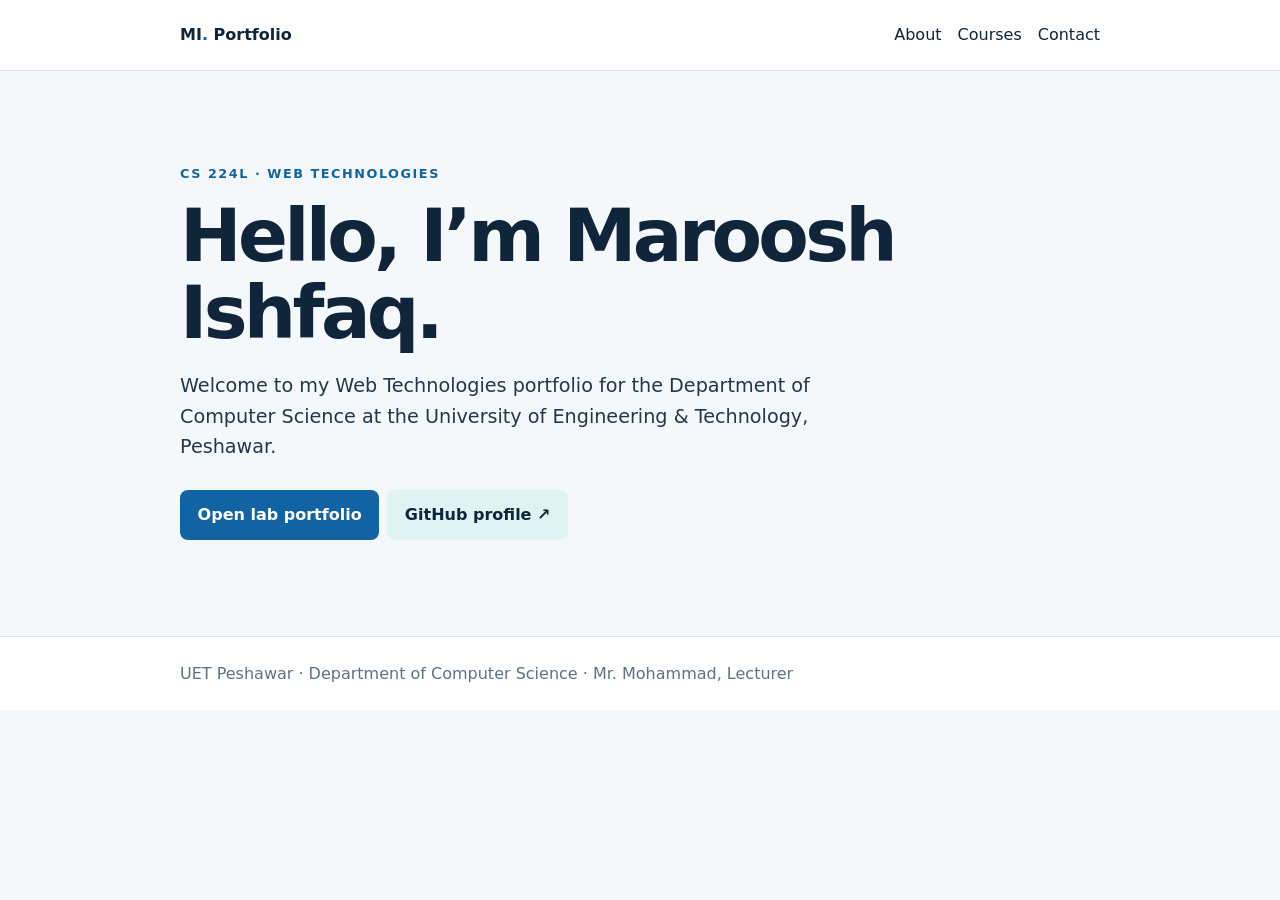
<file: index.html>
<!doctype html>
<html lang="en">
<head>
  <meta charset="utf-8">
  <meta name="viewport" content="width=device-width, initial-scale=1">
  <meta name="description" content="CS 224L Web Technologies portfolio by Maroosh Ishfaq, UET Peshawar.">
  <meta name="author" content="Maroosh Ishfaq">
  <title>Maroosh Ishfaq | CS 224L Portfolio</title>
  <style>
    :root{--ink:#10243a;--blue:#1263a3;--mint:#dff4f2}*{box-sizing:border-box}body{margin:0;background:#f5f8fb;color:#253649;font:16px/1.6 system-ui,sans-serif}.wrap{width:min(920px,calc(100% - 2rem));margin:auto}header{background:#fff;border-bottom:1px solid #d9e2eb}.bar{min-height:70px;display:flex;align-items:center;justify-content:space-between;gap:1rem}.brand{font-weight:800;color:var(--ink);text-decoration:none}.brand span{color:var(--blue)}nav a{margin-left:1rem;color:var(--ink);text-decoration:none}nav a:hover{color:var(--blue)}main{padding:5rem 0}h1{font-size:clamp(2.4rem,7vw,4.6rem);line-height:1.05;letter-spacing:-.05em;margin:.4rem 0 1rem;color:var(--ink)}.eyebrow{font-size:.8rem;letter-spacing:.12em;text-transform:uppercase;font-weight:800;color:var(--blue)}.lead{font-size:1.2rem;max-width:52ch}.button{display:inline-block;margin:.5rem .5rem 0 0;padding:.75rem 1.1rem;border-radius:8px;background:var(--blue);color:#fff;font-weight:700;text-decoration:none}.button.alt{background:var(--mint);color:var(--ink)}footer{padding:1.5rem 0;border-top:1px solid #d9e2eb;background:#fff;color:#607184}@media(max-width:560px){.bar{padding:.8rem 0;display:block}nav{margin-top:.5rem}nav a{margin:0 1rem 0 0}}
  </style>
</head>
<body>
  <header><div class="wrap bar"><a class="brand" href="index.html">MI<span>.</span> Portfolio</a><nav aria-label="Main navigation"><a href="Lab%20Task/profile.html">About</a><a href="Lab%20Task/schedule.html">Courses</a><a href="Lab%20Task/contact.html">Contact</a></nav></div></header>
  <main class="wrap"><p class="eyebrow">CS 224L · Web Technologies</p><h1>Hello, I’m Maroosh Ishfaq.</h1><p class="lead">Welcome to my Web Technologies portfolio for the Department of Computer Science at the University of Engineering &amp; Technology, Peshawar.</p><p><a class="button" href="Lab%20Task/index.html">Open lab portfolio</a><a class="button alt" href="https://github.com/maroosh2006" target="_blank" rel="noopener noreferrer">GitHub profile ↗</a></p></main>
  <footer><div class="wrap">UET Peshawar · Department of Computer Science · Mr. Mohammad, Lecturer</div></footer>
</body>
</html>
</file>
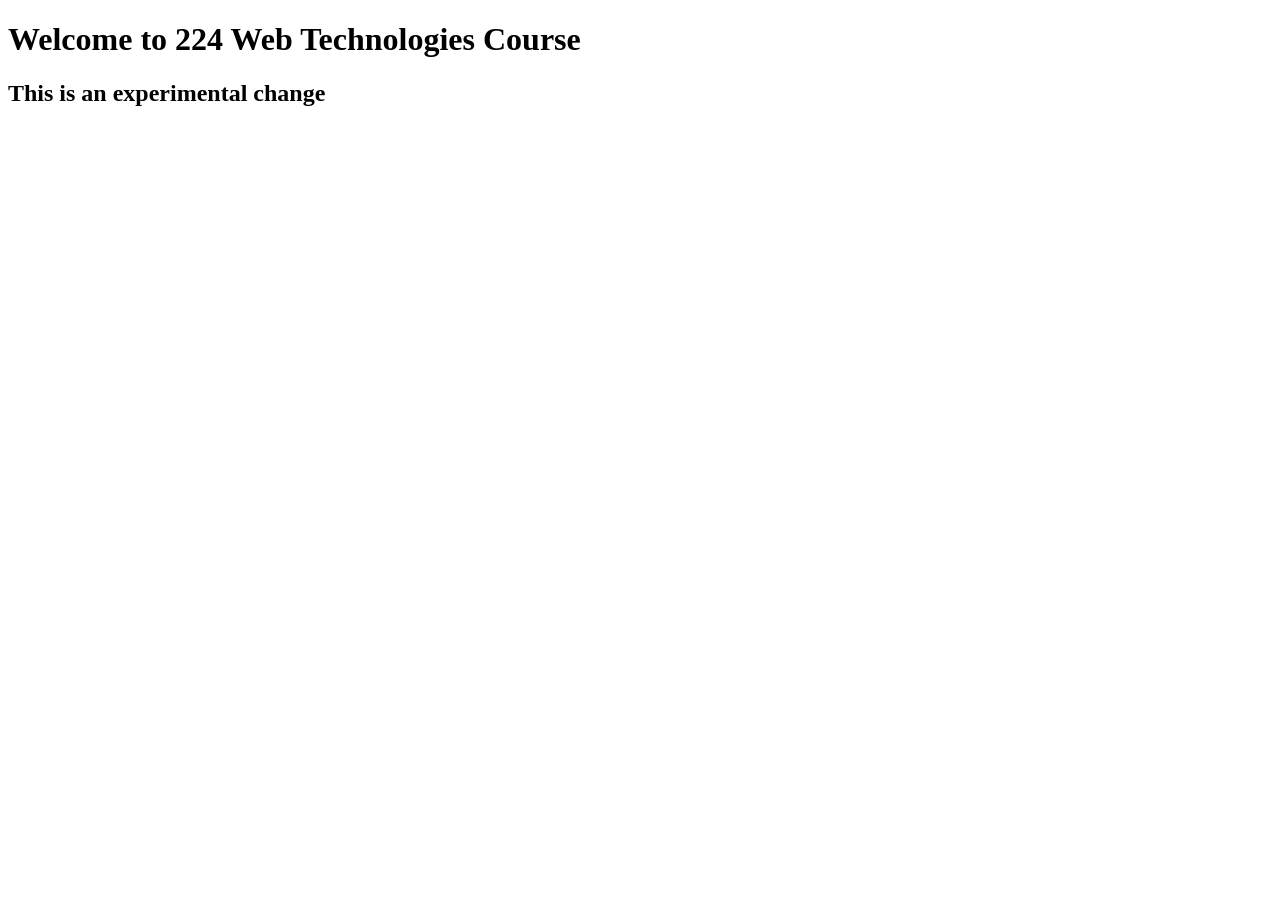
<file: Lab 01/index.html>
<!DOCTYPE html>
<html>
<head>
    <title>Web Technologies</title>
</head>
<body>
    <!-- This is my first HTML page for Lab 01 -->
    <h1>Welcome to 224 Web Technologies Course</h1>
    <h2>This is an experimental change</h2>
</body>
</html>
</file>
